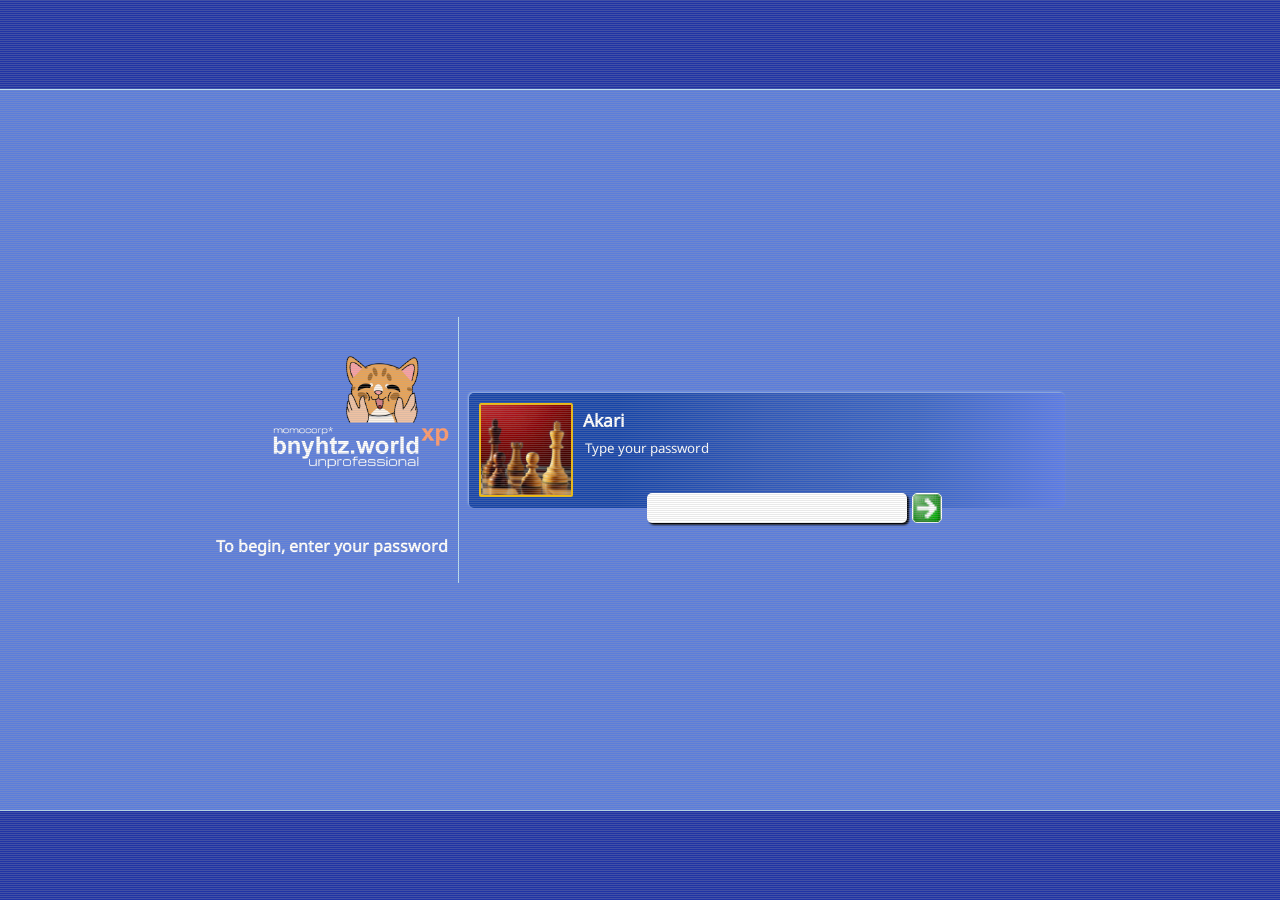
<file: index.html>
<!DOCTYPE html>
<html lang="en">
  <head>
    <meta charset="UTF-8">
    <meta name="viewport" content="user-scalable=yes, initial-scale=1.0, maximum-scale=3.0" />
    <meta name="description" content="Akari's personal website, but inspired by Windows XP!">
    <meta name="keywords" content="windows, xp, windows xp, winxp, bnyhtz, akari, bunniehat, windows professional, old internet, 90s, aesthetic">
    <meta property="og:title" content="bnyhtzXP">
    <meta property="og:image" content="resources/win.png">
    <meta property="og:description" content="Akari's personal website, but inspired by Windows XP!">
    <meta property="og:url" content="https://bnyhtz.world/">
    <title>bnyhtz</title>
    <!-- <link href="vintage-fx.css" rel="stylesheet" type="text/css" media="all"> -->
    <link href="style.css" rel="stylesheet" type="text/css" media="all">
    <link href="/resources/win-min.png" rel="shortcut icon" type="image/png">
    <script src="https://xobyte.org/scripts/xp_popup.js"></script>
    <script src="https://xobyte.org/scripts/doubleClick.js"></script>
    <script src="https://xobyte.org/scripts/theme-wizard.js"></script>
    <script src="xpContextMenu.js"></script>
    <!-- it all happens here ↓ -->
              <script src="code.js"></script>
  </head>
  <body class="scanlines">
    <div id="hidden">
      
    </div>
    <div id="desktop">
      <div id="desktopGrid">
        <div class="row">
        <div class="cell"><div class="shortcuts" name="notepad" draggable="true" id="notepad"><img src="/resources/notepad.png" class="dtAppIco" draggable="false" /><span class="dtAppBtnTxt">Notepad</span></div></div>
        <div class="cell"></div>
        <div class="cell"></div>
        <div class="cell"></div>
        <div class="cell"></div>
        <div class="cell"></div>
        <div class="cell"></div>
        <div class="cell"></div>
        <div class="cell"></div>
        <div class="cell"><div class="shortcuts" name="ie" draggable="true" data-href="https://7mxr.ch/spotify" id="ie"><img src="/resources/7mxrch.png" class="dtAppIco" draggable="true" /><span class="dtAppBtnTxt">My Music</span></div></div>
        <div class="cell"></div>
    </div>

    <div class="row">
        <div class="cell"><div class="shortcuts" name="cmd" draggable="true" id="paint"><img src="/resources/cmd.png" class="dtAppIco" draggable="false" /><span class="dtAppBtnTxt">cmd.exe</span></div></div>
        <div class="cell"></div>
        <div class="cell"></div>
        <div class="cell"></div>
        <div class="cell"></div>
        <div class="cell"></div>
        <div class="cell"></div>
        <div class="cell"></div>
        <div class="cell"></div>
        <div class="cell"></div>
        <div class="cell"></div>
    </div>

    <div class="row">
        <div class="cell"><div class="shortcuts" name="ie" draggable="true" id="ie"><img src="/resources/internet.png" class="dtAppIco" draggable="false" /><span class="dtAppBtnTxt">NOT Internet Explorer</span></div></div>
        <div class="cell"></div>
        <div class="cell"></div>
        <div class="cell"></div>
        <div class="cell"></div>
        <div class="cell"></div>
        <div class="cell"></div>
        <div class="cell"></div>
        <div class="cell"></div>
        <div class="cell"></div>
        <div class="cell"></div>
    </div>

    <div class="row">
        <div class="cell"><div class="shortcuts" name="info" draggable="true" id="info"><img src="/resources/win-min.png" class="dtAppIco" draggable="false" /><span class="dtAppBtnTxt">Info</span></div></div>
        <div class="cell"></div>
        <div class="cell"></div>
        <div class="cell"></div>
        <div class="cell"></div>
        <div class="cell"></div>
        <div class="cell"></div>
        <div class="cell"></div>
        <div class="cell"></div>
        <div class="cell"></div>
        <div class="cell"></div>
    </div>

    <div class="row">
        <div class="cell"></div>
        <div class="cell"></div>
        <div class="cell"></div>
        <div class="cell"></div>
        <div class="cell"></div>
        <div class="cell"></div>
        <div class="cell"></div>
        <div class="cell"></div>
        <div class="cell"></div>
        <div class="cell"></div>
        <div class="cell"></div>
    </div>

    <div class="row">
        <div class="cell"></div>
        <div class="cell"></div>
        <div class="cell"></div>
        <div class="cell"></div>
        <div class="cell"></div>
        <div class="cell"></div>
        <div class="cell"></div>
        <div class="cell"></div>
        <div class="cell"></div>
        <div class="cell"></div>
        <div class="cell"></div>
    </div>

    <div class="row">
        <div class="cell"></div>
        <div class="cell"></div>
        <div class="cell"></div>
        <div class="cell"></div>
        <div class="cell"></div>
        <div class="cell"></div>
        <div class="cell"></div>
        <div class="cell"></div>
        <div class="cell"></div>
        <div class="cell"></div>
        <div class="cell"></div>
    </div>

    <div class="row">
        <div class="cell"></div>
        <div class="cell"></div>
        <div class="cell"></div>
        <div class="cell"></div>
        <div class="cell"></div>
        <div class="cell"></div>
        <div class="cell"></div>
        <div class="cell"></div>
        <div class="cell"></div>
        <div class="cell"></div>
        <div class="cell"></div>
    </div>

    <div class="row">
        <div class="cell"></div>
        <div class="cell"></div>
        <div class="cell"></div>
        <div class="cell"></div>
        <div class="cell"></div>
        <div class="cell"></div>
        <div class="cell"></div>
        <div class="cell"></div>
        <div class="cell"></div>
        <div class="cell"></div>
        <div class="cell"></div>
    </div>

    <div class="row">
        <div class="cell"></div>
        <div class="cell"></div>
        <div class="cell"></div>
        <div class="cell"></div>
        <div class="cell"></div>
        <div class="cell"></div>
        <div class="cell"></div>
        <div class="cell"></div>
        <div class="cell"></div>
        <div class="cell"></div>
        <div class="cell"></div>
    </div>

    <div class="row">
        <div class="cell"></div>
        <div class="cell"></div>
        <div class="cell"></div>
        <div class="cell"></div>
        <div class="cell"></div>
        <div class="cell"></div>
        <div class="cell"></div>
        <div class="cell"></div>
        <div class="cell"></div>
        <div class="cell"></div>
        <div class="cell"></div>
    </div>

    <div class="row">
        <div class="cell"></div>
        <div class="cell"></div>
        <div class="cell"></div>
        <div class="cell"></div>
        <div class="cell"></div>
        <div class="cell"></div>
        <div class="cell"></div>
        <div class="cell"></div>
        <div class="cell"></div>
        <div class="cell"></div>
        <div class="cell"></div>
    </div>

    <div class="row">
        <div class="cell"></div>
        <div class="cell"></div>
        <div class="cell"></div>
        <div class="cell"></div>
        <div class="cell"></div>
        <div class="cell"></div>
        <div class="cell"></div>
        <div class="cell"></div>
        <div class="cell"></div>
        <div class="cell"></div>
        <div class="cell"></div>
    </div>

      </div>
    </div>
    <div id="desktopPeek"></div>
    <div id="windowsEnv"></div>
    <div id="taskbar">
      <div id="startBtnWrap"><img src="/resources/win-min.png" id="startIco" draggable="false" /><span>Start</span></div>
      <div id="activeApplications"></div>
      <div id='dateTime'></div>
    </div>
    <div id="startMenu">
      <div id="startMenuAccountBackdrop">
        <div id="startMenuAccountBackdropInner">
          <img src="/resources/account.jpg" id="startMenuAccountPicture" />
          <span id="startMenuAccountName">Administrator</span>
        </div>
      </div>
      <div id="startMenuContent">
        <div id="leftSideOfStartMenu" name="apps"></div>
        <div id="rightSideOfStartMenu" name="system">
          <div class="systemStartItemApp"><img src="/resources/documents.png" class="systemStartItemIcon"/><span></span><b>My Documents</b></div>
          <div class="systemStartItemApp"><img src="/resources/documents.png" class="systemStartItemIcon"/><span></span><b>My Pictures</b></div>
          <div class="systemStartItemApp"><img src="/resources/documents.png" class="systemStartItemIcon"/><span></span><b>My Music</b></div>
          <div class="systemStartItemApp"><img src="/resources/documents.png" class="systemStartItemIcon"/><span></span><b>My Computer</b></div>
          <hr />
        </div>
      </div>
      <div id="startMenuFooter">
        <div id="logout" class="menuSysOption"><img src="/resources/logoff.png" class="menuIcon" />Log Off</div>
        <div id="shutdown" class="menuSysOption"><img src="/resources/shutdown.png" class="menuIcon"  />Turn Off Computer</div>
      </div>
    </div>
    <iframe src="/login" id="login"></iframe>
    <div id="accessibilityOverlay"></div>
  </body>
  <script>
      var library = {
        "Windows XP" : "/style.css",
        "Windows 7 (Not Ready)" : "/7.css",
        "Xobyte Special (Not Ready)" : "/xobyte.css",
      };
      window.themes.initialize(library);
      if(localStorage.debug || !window.debug){

      } else {
        window.xp_popup("Alert", "Hello, I am currently working on the site, right now as you are reading this. You may experience bugs right now. This alert will stop popping up when I am done working on updates. Thanks.", {
          "OK" : function(){
            return true;
          }
        });
      }
      
    </script>
</html>
</file>
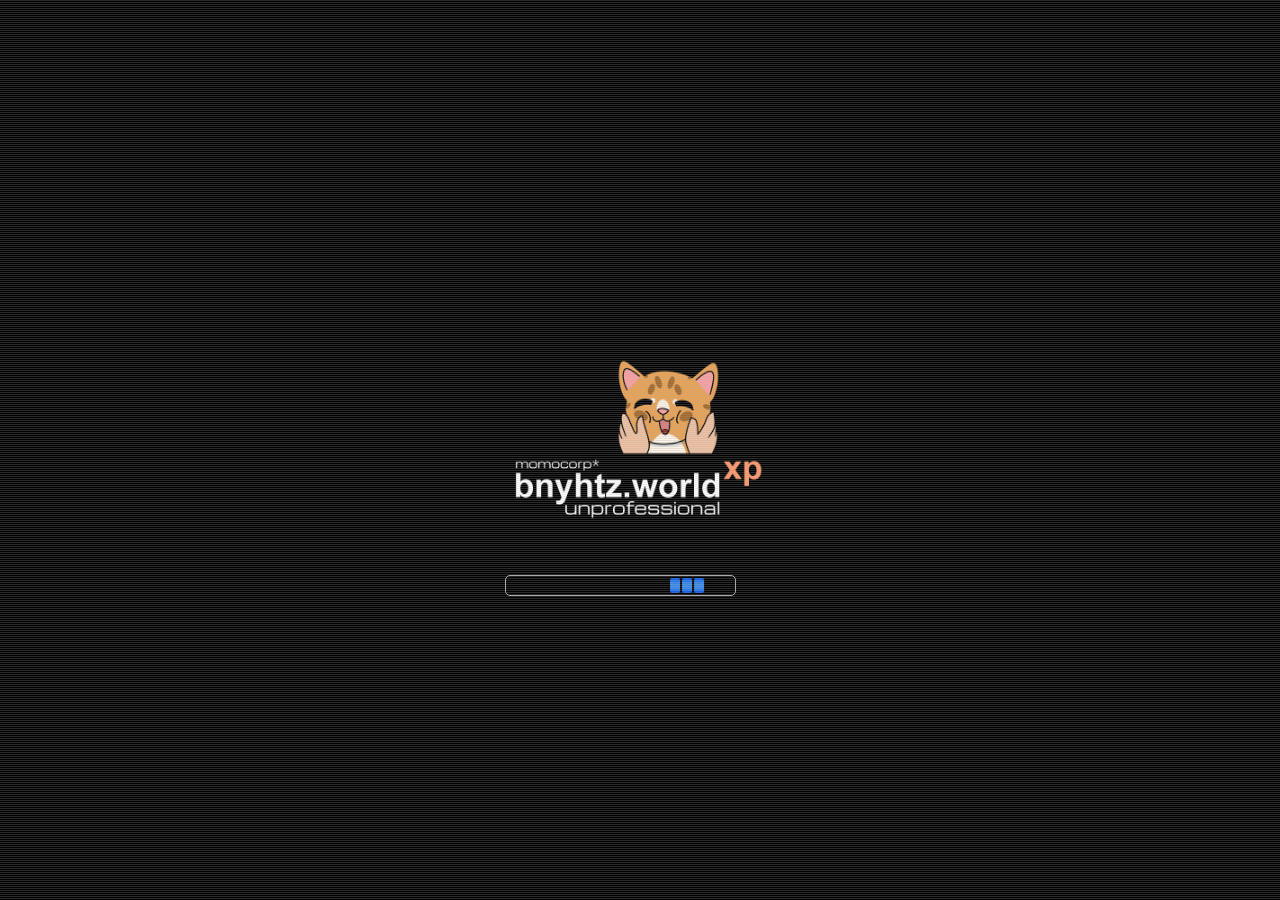
<file: bootloader/index.html>
<!DOCTYPE html>
<html>
  <head>
    <meta charset="UTF-8">
    <meta name="viewport" content="width=device-width, initial-scale=1.0">
    <title>bnyhtz | Loading...</title>
    <style>
      body {
        margin: 0;
      }
      .scanlines:after {
        content: " ";
        display: block;
        height: 100vh;
        width: 100vw;
        position: fixed;
        left: 0;
        top: 0;
        background: linear-gradient(#AAA 50%, transparent 50%);
        background-size: 100% 2px;
        background-repeat: repeat;
        opacity: 0.25;
        z-index: 9999999999999999;
        pointer-events: none;
      }
      #wrap {
        width: 100vw;
        height: 100vh;
        position: fixed;
        left: 0;
        top: 0;
        display: flex;
        align-items: center;
        justify-content: center;
        background-color: #000;
        color: #FFF;
      }
      #center {
        text-align: center;
      }
      #logo {
        display: block;
        height: 30vh;
        width: 30vh;
      }
      .bar {
        display: inline-block;
        margin: 0;
        padding: 0;
        width: 10px;
        height: 15px;
        background: linear-gradient(#0055EA, #3888E9, #3888E9, #0055EA);
        margin-left: 1px;
        margin-right: 1px;
        border-radius: 2px;
      }
      marquee {
        display: block;
        width: 25vh;
        height: 15px;
        padding: 2px;
        border: solid 1px #AAA;
        border-radius: 5px;
      }
    </style>
  </head>
  <body class="scanlines">
    <div id="wrap">
      <div id="center">
        <img src="/resources/logo-alt.png" id="logo" />
        <marquee direction="right" scrollamount="15"><span class="bar"></span><span class="bar"></span><span class="bar"></span></marquee>
      </div>
    </div>
  </body>
  <script>
    setTimeout(function(){
      window.open("/", "_self");
    }, 5000);
  </script>
</html>
</file>
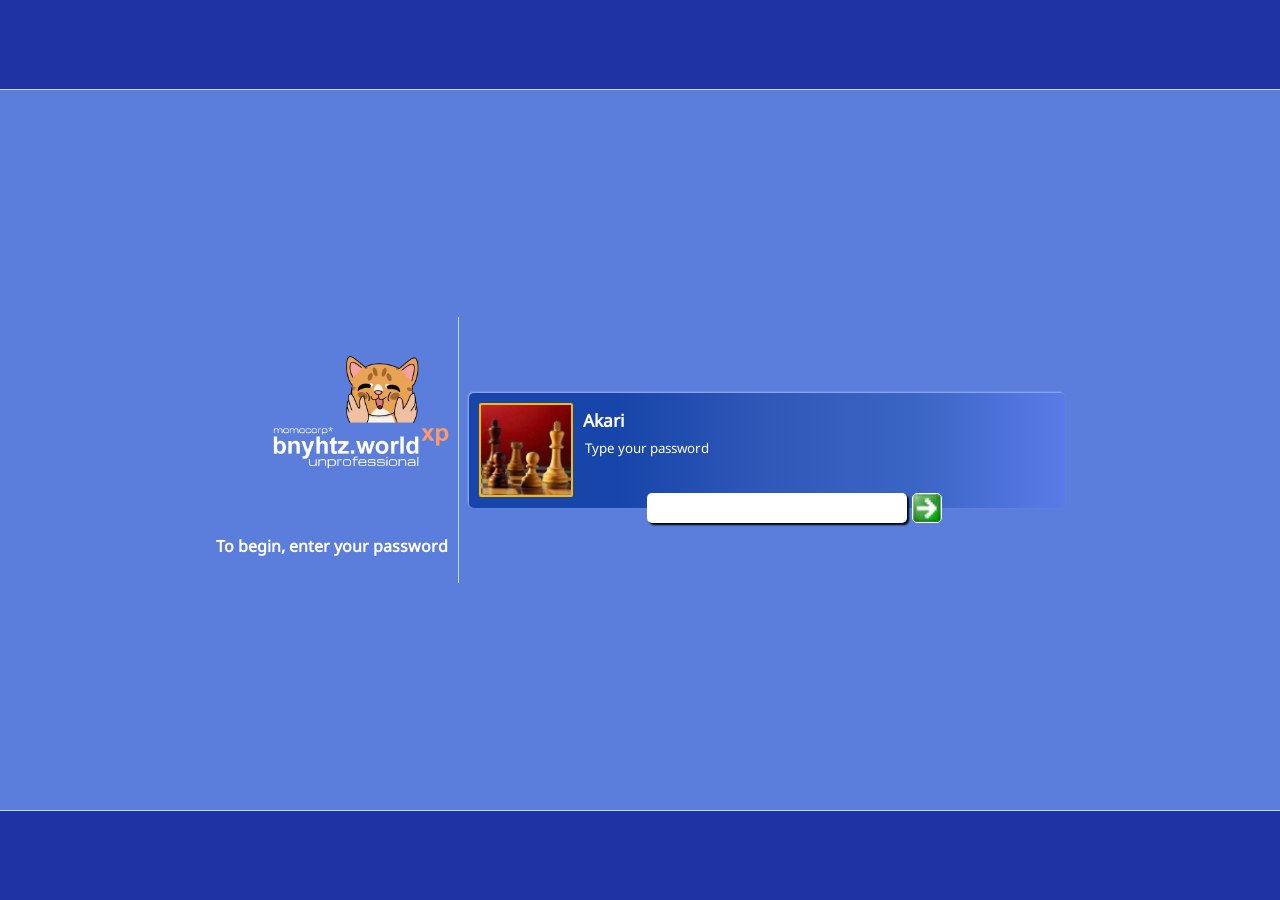
<file: login/index.html>
<!DOCTYPE html>
<html>
  <head>
    <meta charset="UTF-8">
    <meta name="viewport" content="user-scalable=yes, initial-scale=1.0, maximum-scale=3.0" />
    <meta name="description" content="A unique interpretation of Windows XP, except it's on the web! :D">
    <meta name="keywords" content="windows, xp, windows xp, winxp, wxp, neocities, xobyte, windows professional, old internet, geocities, 90s, aesthetic">
    <meta property="og:title" content="Wannabe XP">
    <meta property="og:image" content="/xp/resources/logo.png">
    <meta property="og:description" content="A unique interpretation of Windows XP, except it's on the web! :D">
    <meta property="og:url" content="https://wxp.live/">
    <title>bnyhtz | Log In..</title>
    <link href="style.css" rel="stylesheet" type="text/css" media="all">
    <link href="/resources/win-min.png" rel="shortcut icon" type="image/png">
    <script src="https://xobyte.org/scripts/theme-wizard.js"></script>
    <script src="code.js"></script>
  </head>
  <body class="scanlines">
    <div id="wrapper">
      <div id="content">
        <div id="left">
          <div id="logoWrap">
            <img src="/resources/logo-alt.png" id="logo"/>
          </div>
          <p id="tip">To begin, enter your password</p>
        </div>
        <div id="right">
          <div id="loginWrap">
            <img src="/resources/account.jpg" id="accImg" />
            <div id="cc">
              <div id="name">Akari</div>
              <div id="hint">Type your password</div>
            </div>
            <p id="inputWrap"><input type="password" id="password" autocomplete="off" /><img src="/resources/login.png" id="enter"/></p>
          </div>
        </div>
      </div>
    </div>
  </body>
  <script type="text/javascript">
    window.themes.initialize(library);
  </script>
</html>
</file>
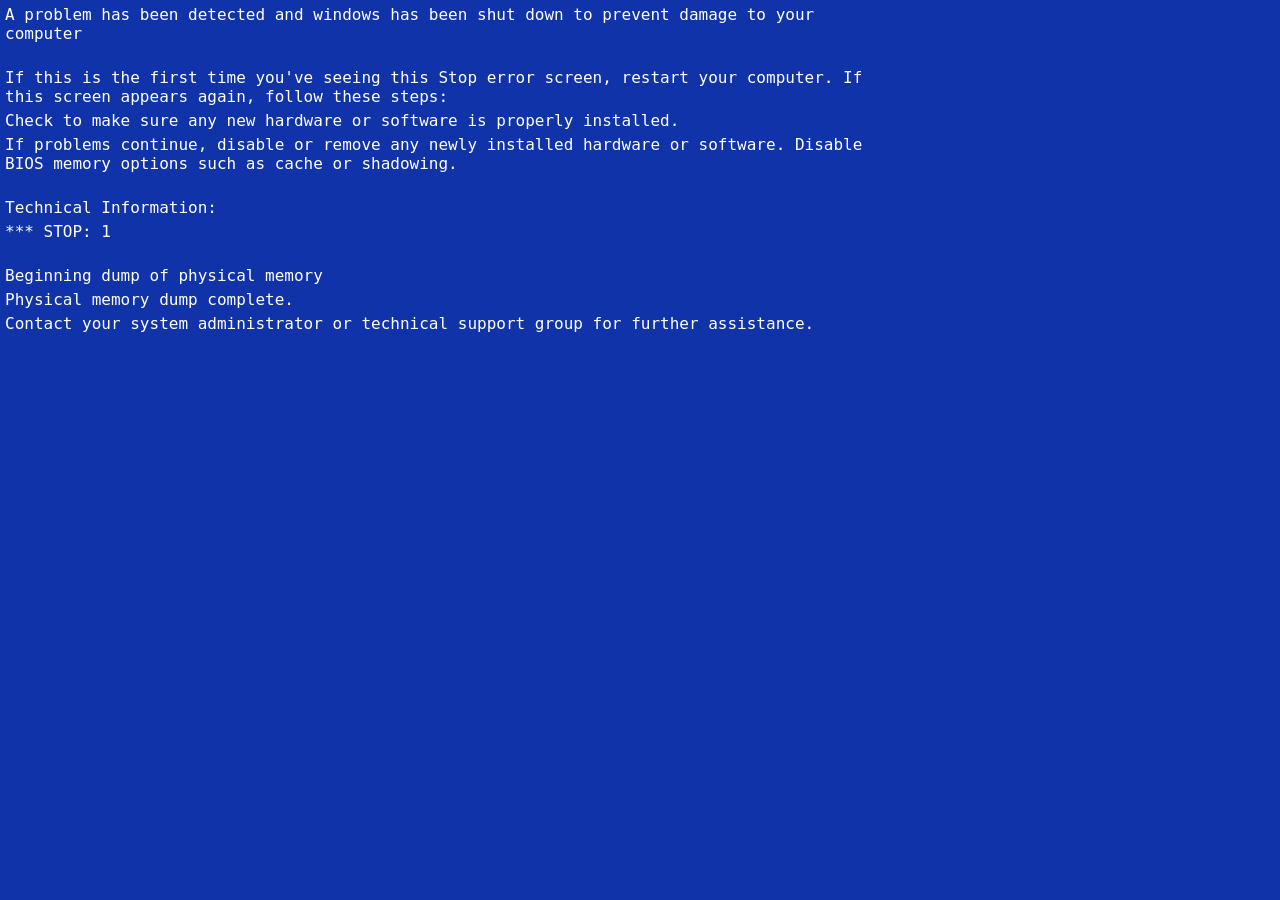
<file: crash.html>
<!DOCTYPE html>
<html>
  <head>
    <meta charset="UTF-8">
    <meta name="viewport" content="width=device-width, initial-scale=1.0">
    <title>Not Found</title>
    <style>
      :fullscreen, ::backdrop {
        background-color: #13A;
      }
      body, html {
        height: 100vh;
        width: 100vh;
        margin: 0;
        cursor: none;
        color: #FFF;
        background-color: #13A;
        font-family: monospace;
        user-select: none;
        pointer-events: none;
        overflow: hidden;
      }
      p {
        margin: 5px;
        font-size: 12pt;
      }
    </style>
  </head>
  <body>
    <p>A problem has been detected and windows has been shut down to prevent damage to your computer</p>
    <br />
    <p>If this is the first time you've seeing this Stop error screen, restart your computer. If this screen appears again, follow these steps:</p>
    <p>Check to make sure any new hardware or software is properly installed.</p>
    <p>If problems continue, disable or remove any newly installed hardware or software. Disable BIOS memory options such as cache or shadowing.</p>
    <br />
    <p>Technical Information:</p>
    <p>*** STOP: 1</p>
    <br />
    <p>Beginning dump of physical memory</p>
    <p>Physical memory dump complete.</p>
    <p>Contact your system administrator or technical support group for further assistance.</p>
  </body>
</html>
</file>
<file: style.css>
@font-face { 
  font-family: WinXP;
  src: url('/resources/win.woff');
}
@font-face {
  font-family: DefaultSerif;
  src: url('/resources/noto-sans.woff2');
}
@font-face {
  font-family: MSGothic;
  src: url('/resources/ms-gothic.ttf');
}
:fullscreen, ::backdrop {
  background-color: #5B7DDB;
  background-image: url('/resources/bg.jpg');
  background-repeat: no-repeat;
  background-size: 100% 100%;
}
* {
  cursor: url('/resources/cursor.png'), auto !important;

}
body, html {
  overscroll-behavior: none;
}
.scanlines:after {
  content: " ";
  display: block;
  height: 100vh;
  width: 100vw;
  position: fixed;
  left: 0;
  top: 0;
  background: linear-gradient(#AAA 50%, transparent 50%);
  background-size: 100% 2px;
  background-repeat: repeat;
  opacity: 0.25;
  z-index: 9999999999999999;
  pointer-events: none;
}
body {
  display: block;
  margin: 0;
  height: 100vh;
  width: 100vw;
  overflow: hidden;
  background-color: #5B7DDB;
  background-image: url('/resources/bg.jpg');
  background-repeat: no-repeat;
  background-size: 100% 100%;
  /* font-family: 'DefaultSerif', Helvetica, Arial Narrow, sans-serif; */
  font-family: MS Gothic, MSGothic, Tahoma, monospace;
  font-size: 10pt;
  -webkit-font-smoothing: antialiased;
}
::selection {
  background-color: #0055EA;
  color: #FFF;
}
i {
  opacity: 0.60;
}
li {
  margin: 5px;
}
.window {
  max-width: calc(100vw - 4px);
  max-height: calc(100vh - 4px);
}
.btn_wrap {
  display: inline-flex;
  align-items: center;
  justify-content: center;
  background: linear-gradient(#BCD4F6, #6982EE);
  padding: 0;
  margin: 5px;
  border-radius: 3px;
  border: solid 1px #003C74;
}
.btn_wrap:active {
  background: linear-gradient(#FA7, #C50);
}
.button {
  display: inline-flex;
  align-items: center;
  justify-content: center;
  cursor: pointer;
  font-family: inherit;
  background-color: #F2F2ED;
  color: #000;
  border-radius: 3px;
  margin: 2px;
  padding: none;
  min-width: 75px;
  font-size: 10pt;
  font-family: MS Gothic, MSGothic;
}
.button > span {
  width: 90%;
  text-align: center;
  border-radius: 3px;
  margin: 2px;
  user-select: none;
}
.button:hover {
  background: #F2F2ED;
}
.button > span:hover {
  outline: dotted 1px #333;
}
#login {
  display: block;
  margin: 0;
  height: 100vh;
  width: 100vw;
  border: none;
  position: fixed;
  left: 0;
  top: 0;
  z-index: 99999;
  background: #5B7DDB;
}
#taskbar {
  display: flex;
  white-space: nowrap;
  align-items: center;
  justify-content: flex-start;
  position: fixed;
  left: 0;
  bottom: 0;
  z-index: 99999;
  background-color: #0055EA;
  height: 35px;
  width: 100vw;
  box-shadow: 0 2px 3px #3888E9 inset;
  border-top: none;
}
#startBtnWrap {
  display: inline-flex;
  align-items: center;
  justify-content: center;
  float: left;
  height: 100%;
  width: 100px;
  background-color: #198C19;
  color: #FFF;
  font-size: 15pt;
  font-weight: bolder;
  font-style: italic;
  font-family: Tahoma, monospace;
  position: relative;
  bottom: 0;
  left: 0;
  border: solid 1px #0E410E;
  border-top: none;
  border-right: none;
  box-shadow: 0 0 3px #000 inset;
  user-select: none;
  cursor: pointer;
}
#startBtnWrap:hover {
  filter: brightness(115%);
}
#startBtnWrap:after {
  content: " ";
  display: inline-block;
  height: inherit;
  width: 10px;
  background-color: inherit;
  border-right: solid 1px #0E410E;
  border-radius: 50%;
  float: right;
  position: absolute;
  left: calc(100% - 5px);
  top: 0;
  box-shadow: -3px 0 3px #0E410E inset;
}
#startIco {
  display: inline-block;
  height: 15pt;
  width: 15pt;
  margin-right: 5px;
  user-select: none;
}
#startMenu {
  display: none;
  position: fixed;
  left: 0;
  bottom: 35px;
  z-index: 500;
  width: 350px;
  height: 500px;
  max-height: 100vh;
  max-width: 100vw;
  /* background-color: #0055EA; */
  background: linear-gradient(#0055EA, #3888E9, #3888E9, #3888E9, #3888E9, #3888E9, #3888E9, #0055EA);
  box-shadow: 0 2px 3px #3888E9 inset,  0 -1px 2px #333 inset;
  border: solid 2px #0055EA;
  border-bottom: none;
  border-radius: 10px 10px 0 0;
  
}
#startMenuAccountBackdrop {
  height: 100px;
  width: auto;
  
}
#startMenuAccountBackdropInner {
  display: flex;
  align-items: center;
  justify-content: flex-start;
  padding: 10px;
  padding-bottom: 30px;
  height: calc(100% - 40px);
}
#startMenuAccountPicture {
  height: 50px;
  width: 50px;
  border: solid 2px #FFF;
  border-radius: 3%;
  box-shadow: 1px 1px 4px #0055EA;
}
#startMenuAccountName {
  margin-left: 10px;
  font-size: 16pt;
  font-family: Tahoma;
  color: #FFF;
  text-shadow: 1px 1px 4px #0055EA;
  user-select: none;
  pointer-events: none;
}
#startMenuContent {
  display: flex;
  align-items: center;
  justify-content: center;
  height: calc(100% - 125px);
  width: calc(100% - 2px);
  background-color: #87ABD7;
}
#leftSideOfStartMenu {
  background-color: #FFF;
  height: 100%;
  width: 50%;
  overflow-x: hidden;
  overflow-y: auto;
  scrollbar-width: none;
  scrollbar-color: transparent transparent;
}
#leftSideOfStartMenu::-webkit-scrollbar {
  width: 0px;
  display: none;
  background: transparent; /* make scrollbar transparent */
}
#rightSideOfStartMenu {
  background-color: #D3E5FA;
  height: 100%;
  width: calc(50% - 2px);
  margin-left: 2px;
}
#rightSideOfStartMenu hr {
  width: 80%;
  height: 1px;
  border: none;
  background-color: #AAC;
  margin: auto;
}
#startMenuFooter {
  height: 25px;
  display: flex;
  align-items: center;
  justify-content: flex-end;
  color: #FFF;
}
.winBody::-webkit-scrollbar, .winBody ::-webkit-scrollbar {
     width: 20px;
}
.winBody::-webkit-scrollbar-track, .winBody ::-webkit-scrollbar-track {
  border-radius: 0;
  background: linear-gradient(90deg, #DDD, #FEFEFB);
}
 
.winBody::-webkit-scrollbar-thumb, .winBody ::-webkit-scrollbar-thumb {
  background: #C3D3FD; 
  border: solid 1px #EEE;
  border-radius: 2%;
  box-shadow: 0 0 1px #7C9FD3, 0 0 5px rgba(126, 159, 211, 0.5) inset;
}
.winBody::-webkit-scrollbar-button:single-button, .winBody ::-webkit-scrollbar-button:single-button {
  background: #C3D3FD;
  width: calc(100% - 2px);
  border: solid 1px #EEE;
  border-radius: 2%;
  box-shadow: 0 0 5px rgba(126, 159, 211, 0.5) inset;
  min-height: 20px;
}
.winBody::-webkit-scrollbar-button:hover, .winBody ::-webkit-scrollbar-button:hover {
  background: #7C9FD3;
  
}
.scrollbarHidden::-webkit-scrollbar, .scrollbarHidden ::-webkit-scrollbar {
  display: none;
  width: 0;
}
.scrollbarHidden {
  -ms-overflow-style: none;  /* IE and Edge */
  scrollbar-width: none; /* Firefox */
}
.menuSysOption {
  display: inline-flex;
  align-items: center;
  justify-content: center;
  height: calc(90% - 10px);
  padding: 3px;
  margin: 2px;
  border: solid 1px transparent;
  border-radius: 3px;
  font-size: 10px;
  cursor: pointer;
}
.menuSysOption:hover {
  border: solid 1px #3888E9;
}
.menuIcon {
  display: inline;
  width: 21px;
  height: 20px;
  margin: 2px;
}
.startItemApp {
  display: flex;
  align-items: center;
  justify-content: flex-start;
  padding: 3px;
  cursor: pointer;
  background-color: inherit;
  color: #000;
  font-family: Tahoma, Helvetica, monospace;
  font-size: 12px;
  margin: 3px;
}
.startItemApp:hover {
  background-color: #2E69D1;
  color: #FFF;
}
.systemStartItemApp {
  display: flex;
  align-items: center;
  justify-content: flex-start;
  padding: 3px;
  cursor: pointer;
  background-color: inherit;
  color: #111;
  font-family: Tahoma, Helvetica, monospace;
  font-size: 10px;
  margin: 1px;
  border-radius: 2px;
}
.systemStartItemApp:hover {
  background-color: #2E69D1;
  color: #FFF;
}
.startItemIcon {
  display: inline-block;
  width: 30px;
  height: 30px;
  margin: 5px;
}
.systemStartItemIcon {
  display: inline-block;
  width: 20px;
  height: 20px;
  margin: 5px;
  filter: drop-shadow(1px 1px 2px #000);
}
.startItemSystem {
  
}
#activeApplications {
  padding-left: 15px;
  display: inline-block;
  width: 80%;
}
.taskbarAppBtn {
  color: #FFF;
  display: inline-flex;
  align-items: center;
  justify-content: flex-start;
  height: 15px;
  width: 100px;
  overflow: hidden;
  background-color: #3287F1;
  box-shadow: 1px 1px 2px #60ACFF inset, -1px -1px 2px #3287F1 inset;
  border: solid 1px #3287F1;
  border-radius: 5px;
  margin-left: 3px;
  padding: 7px;
  user-select: none;
  cursor: pointer;
  font-family: Tahoma, Helvetica, monospace;
  font-size: 12px;
  font-weight: normal;
  position: relative;
}
.taskbarAppBtnActive {
  color: #FFF;
  display: inline-flex;
  align-items: center;
  justify-content: flex-start;
  height: 17px;
  width: 100px;
  overflow: hidden;
  background-color: #1f69ec;
  box-shadow: 0px 0px 2px #111 inset, -1px 0 1px #000;
  border: none;
  border-radius: 5px;
  margin-left: 3px;
  padding: 7px;
  user-select: none;
  cursor: pointer;
  font-family: Tahoma, Helvetica, monospace;
  font-size: 12px;
  font-weight: normal;
  position: relative;
}
.taskbarAppBtnActive:after { 
  content: "";
  width: 100%;
  height: 100%;
  padding: 0;
  position: absolute;
  left: 0;
  top: 0;
  border-right: solid 1px #3287F1;
}
.taskbarAppBtn:after {
  content: "";
  width: 100%;
  height: 100%;
  padding: 0;
  background: linear-gradient(90deg, transparent, transparent, transparent, #3287F1);
  position: absolute;
  left: 0;
  top: 0;
  border-right: solid 1px #3287F1;
}
#desktopGrid {
  position: absolute;
  top: 0;
  left: 0;
  width: 100%;
  height: 90vh;
  overflow: hidden;
}
.row {
  display: flex;
  align-items: center;
  justify-content: flex-start;
  width: 100vw;
  height: 10vw;
  max-height: 75px;
}
.cell {
  display: inline-flex;
  align-items: center;
  justify-content: center;
  text-align: center;
  width: 10vw;
  height: 10vw;
  max-height: 75px;
  background-color: transparent;
  font-family: Tahoma, Helvetica, monospace;
  overflow: hidden;
}
.shortcuts:focus-within {
  outline: dotted 1px #000;
  background-color: rgba(0, 85, 234, 0.3);
}
.shortcuts {
  display: inline-flex;
  align-items: center;
  justify-content: center;
  flex-wrap: wrap;
  height: 95%;
  width: 95%;
  max-width: 75px;
  text-align: center;
  font-size: 10px;
  cursor: pointer;
}
.dragging {
  cursor: default;
}
.dtAppIco {
  display: inline-block;
  width: 50px;
  max-width: 50%;
  cursor: pointer;
  border-radius: 2px;
}
.dtAppBtnTxt {
  display: block;
  width: 100%;
  cursor: default;
  /* word-break: break-all; */
  color: #FFF;
}
*::-webkit-resizer {
  cursor: nwse-resize;
}
#dateTime {
  display: inline-flex;
  align-items: center;
  justify-content: center;
  flex-direction: column;
  height: inherit;
  position: absolute;
  right: 0;
  bottom: 0;
  margin: 0;
  padding: 0;
  background-color: #2197EF;
  padding-left: 10px;
  width: 75px;
  box-shadow: 0 2px 3px #3888E9 inset;
}
#dateTime:before {
  content: "<";
  display: inline-flex;
  align-items: center;
  justify-content: center;
  font-size: 7pt;
  font-family: Tahoma, Helvetica, monospace;
  font-weight: bold;
  color: #FFF;
  height: 10pt;
  width: 10pt;
  border-radius: 50%;
  border: solid 1px #0055EA;
  position: absolute;
  left: -5pt;
  top: calc(50% - 5pt);
  background: linear-gradient(45deg, #70BFDE, #0B72E9)
}
#dateTime p {
  display: flex;
  align-items: center;
  justify-content: flex-end;
  height: 10pt;
  width: inherit;
  color: #FFF;
  font-family: Tahoma, Helvetica, monospace;
  font-size: 10px;
  font-weight: normal;
  margin: 0;
  margin-right: 5px;
  padding: 0;
  user-select: none;
  cursor: default;
}
.windowCtrls > img:hover {
  opacity: 1;
  filter: contrast(200%);
  box-shadow: 0 0 2px #FFF;
}
.windowCtrls:lastChild:hover {
  box-shadow: 0 0 2px #F33;
}
.alertPromptImg {
  float: left;
  margin: 5px;
  height: 30px;
  user-select: none;
}
#desktopPeek {
  position: fixed;
  bottom: 0;
  right: 0;
  z-index: 999999;
  width: 10px;
  height: 35px;
}
#desktopPeek:hover + #windowsEnv > .window {
  transition: opacity 1s linear;
  filter: blur(2px);
  opacity: 0.2;
}
#accessibilityOverlay {
  width: 100vw;
  height: 100vh;
  position: fixed;
  left: 0;
  top: 0;
  z-index: 1000005;
  pointer-events: none;
  background-color: #000;
  opacity: 0;
  transition: all 250ms linear;
}
</file>
<file: login/style.css>
@font-face {
  font-family: DefaultSerif;
  src: url('/resources/noto-sans.woff2');
}
* {
  cursor: url('/resources/cursor.png'), auto !important;
}
body {
  margin: 0;
  font-family: DefaultSerif, Helvetica, Tahoma, Arial Narrow, sans-serif;
  -webkit-font-smoothing: antialiased;
  color: #FFF;
}
#wrapper {
  width: 100vw;
  height: 100vh;
  display: flex;
  align-items: center;
  justify-content: center;
  background-color: #2033A5;
}
#logoWrap {
  width: 100%;
  display: flex;
  align-items: center;
  justify-content: flex-end;
  margin: 0;
  padding: 0;
}
#logo {
  display: inline-block;
  width: 15vw;
  height: 15vw;
  margin: 0;
}
#tip {
  padding: 10px;
  font-weight: bold;
}
#content {
  height: 80%;
  width: 100%;
  display: flex;
  align-items: center;
  justify-content: center;
  background-color: #5B7DDB;
  border-top: solid 1px #BADFF5;
  border-bottom: solid 1px #BADFF5;
}
#left {
  margin: 0;
  min-height: 25vh;
  border-right: solid 1px #BADFF5;
}
#loginWrap {
  width: 45vw;
  background: linear-gradient(90deg, #1745A9, #1745A9, #3058B9, #3B65C5, #5A7BE7);
  border-radius: 5px;
  box-shadow: -1px -1px 2px #95B4EE;
  margin: 10px;
  color: #FFF;
  padding: 10px;
  position: relative;
}
#accImg {
  height: 10vh;
  width: 10vh;
  border: solid 2px #F1BB08;
  border-radius: 2px;
  float: left;
}
#name {
  margin: 5px;
  padding-left: 11vh;
  font-size: 13pt;
  font-weight: bold;
}
#cc {
  height: 10vh;
}
#hint {
  margin: 7px;
  padding-left: 11vh;
  color: #FFF;
  font-size: 10pt;
}
#inputWrap {
  display: flex;
  align-items: center;
  justify-content: center;
  position: absolute;
  bottom: -15px;
  left: 30%;
  margin: 0;
  padding: 0;
}
#password {
  height: 20px;
  width: 25vw;
  max-width: 250px;
  border-radius: 5px;
  box-shadow:  2px 2px 2px #000;
  border: none;
  outline: none !important;
  padding: 5px;
  font-size: 12pt;
}
#enter {
  height: 28px;
  width: 28px;
  border-radius: 5px;
  border: solid 1px #FFF;
  margin-left: 5px;
  cursor: pointer;
  background: #198C19;
}
</file>
